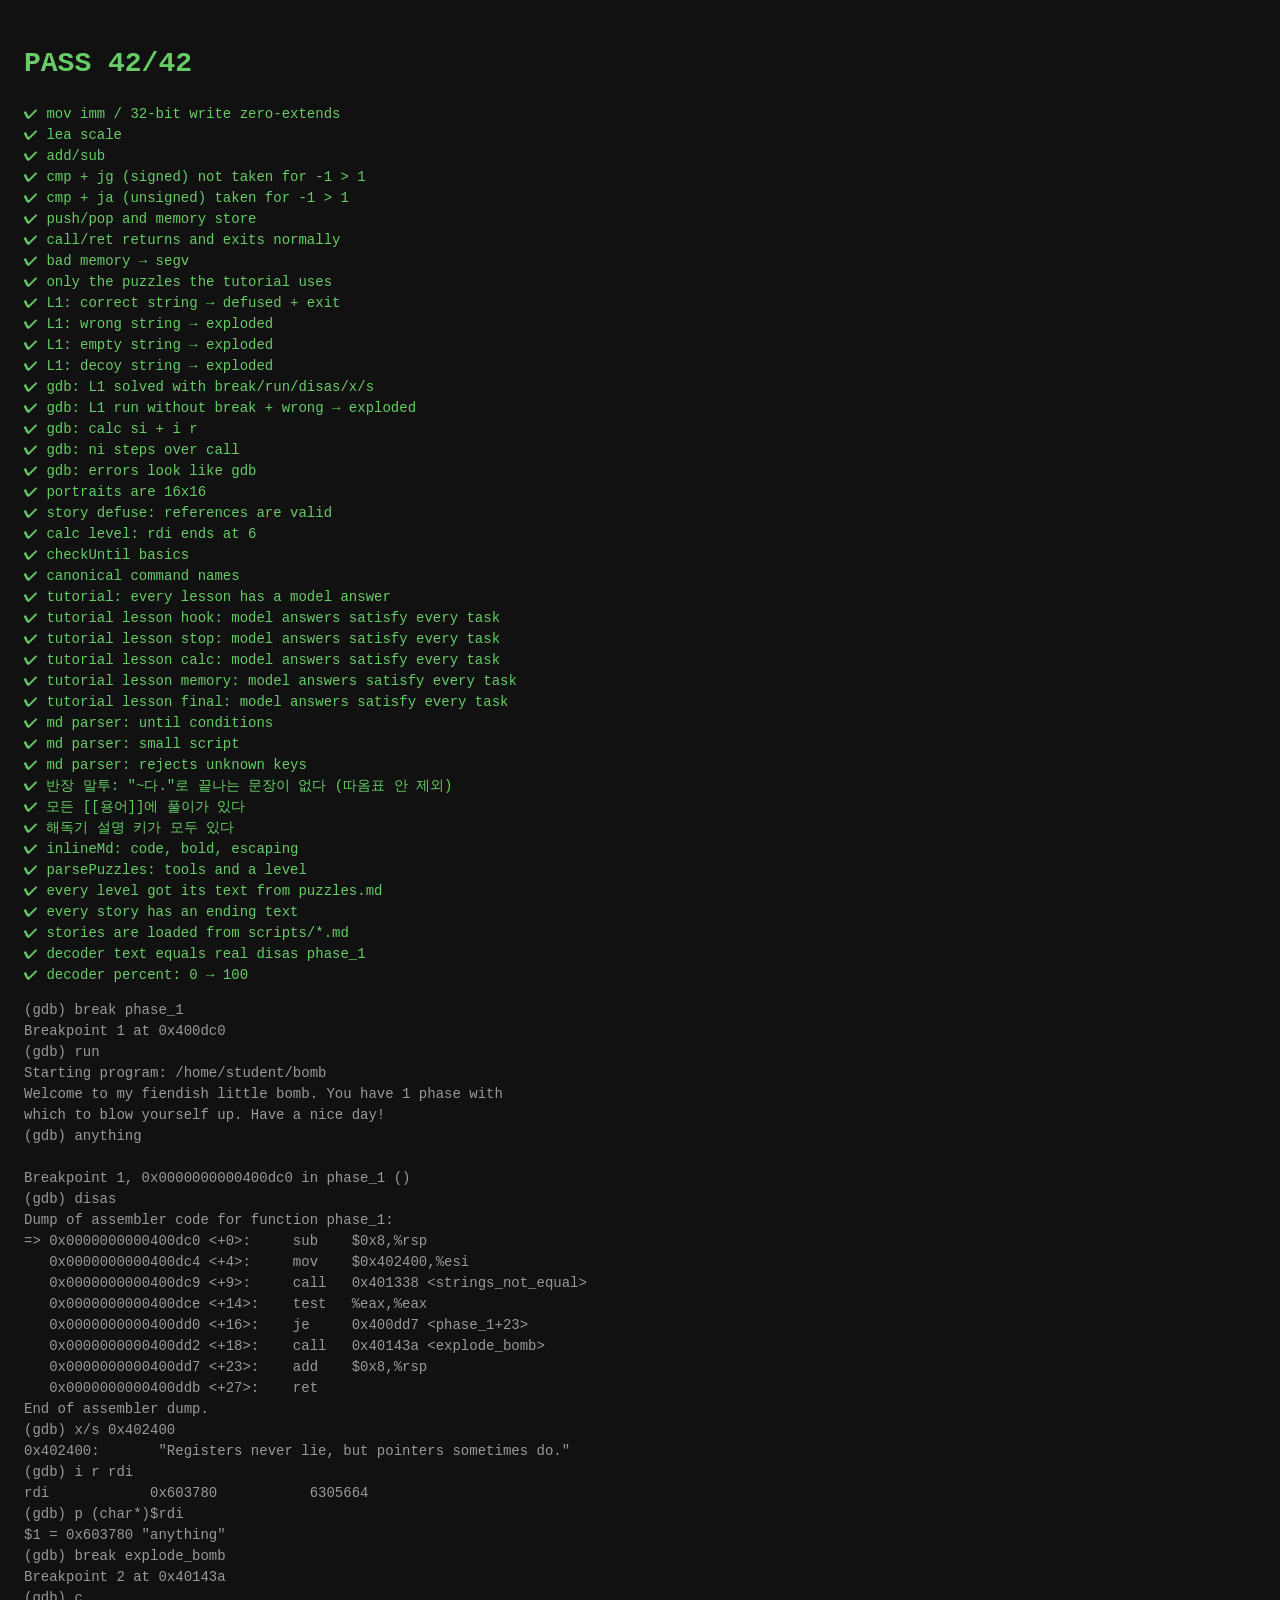
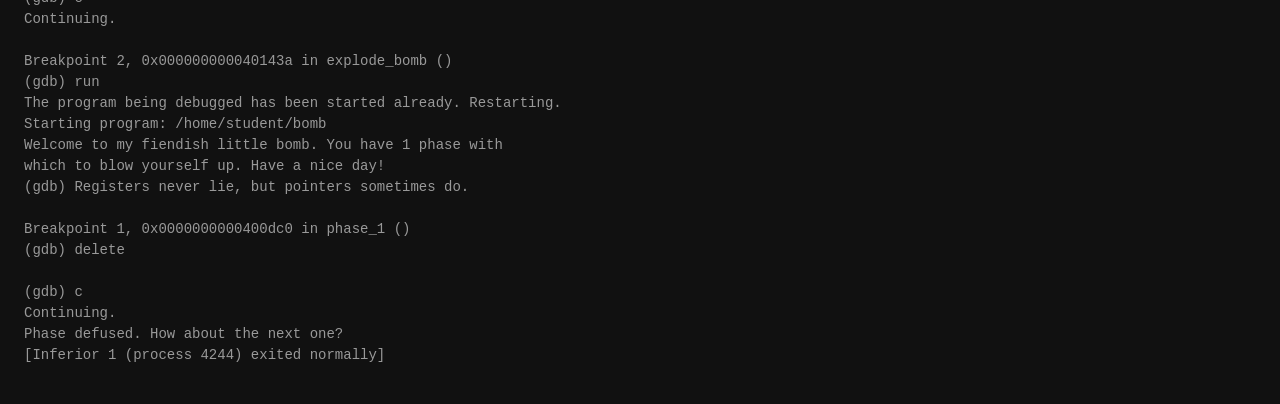
<file: tests/test.html>
<!doctype html>
<html lang="ko">
<head>
<meta charset="utf-8">
<title>Bomblab engine tests</title>
<style>
  body { font: 14px/1.5 ui-monospace, monospace; background: #111; color: #ddd; padding: 16px; }
  .pass { color: #6c6; } .fail { color: #f66; } pre { white-space: pre-wrap; color: #999; }
</style>
</head>
<body>
<h1 id="summary">running…</h1>
<div id="log"></div>
<script type="module">
import { assemble, CPU } from '../engine/cpu.js';
import { Gdb } from '../engine/gdb.js';
import { LEVELS, getLevel } from '../levels.js';
import { checkUntil, canonical, TOOLS } from '../terminal.js';
import { PHASE1, lineText, decodePercent, CONCEPT_NAMES, NOTE_KEYS } from '../decoder.js';

const results = [];
const log = document.getElementById('log');
function test(name, fn) {
  try { fn(); results.push({ name, ok: true }); }
  catch (e) { results.push({ name, ok: false, err: e.message }); }
}
function eq(a, b, msg = '') {
  if (a !== b) throw new Error(`${msg} expected ${String(b)} got ${String(a)}`);
}
function runProg(src, rodata = {}) {
  const cpu = new CPU(assemble(src, rodata));
  let r;
  do { r = cpu.step(); } while (r.status === 'ok');
  return { cpu, r };
}

// ---- T007: instruction unit tests ----
test('mov imm / 32-bit write zero-extends', () => {
  const { cpu } = runProg('main:\n mov $-1,%rax\n mov $0x5,%eax\n ret');
  eq(cpu.regs.rax, 5n);
});
test('lea scale', () => {
  const { cpu } = runProg('main:\n mov $0x4,%ecx\n lea 0x3(%rcx,%rcx,4),%eax\n ret');
  eq(cpu.regs.rax, 23n);
});
test('add/sub', () => {
  const { cpu } = runProg('main:\n mov $0xa,%eax\n add $0x5,%eax\n sub $0x14,%eax\n ret');
  eq(BigInt.asIntN(32, cpu.regs.rax), -5n);
});
test('cmp + jg (signed) not taken for -1 > 1', () => {
  const { cpu } = runProg('main:\n mov $-1,%eax\n mov $0x0,%ebx\n cmp $0x1,%eax\n jg .L1\n mov $0x7,%ebx\n.L1:\n ret');
  eq(cpu.regs.rbx, 7n);
});
test('cmp + ja (unsigned) taken for -1 > 1', () => {
  const { cpu } = runProg('main:\n mov $-1,%eax\n mov $0x0,%ebx\n cmp $0x1,%eax\n ja .L1\n mov $0x7,%ebx\n.L1:\n ret');
  eq(cpu.regs.rbx, 0n);
});
test('push/pop and memory store', () => {
  const { cpu } = runProg('main:\n mov $0x2a,%eax\n push %rax\n movl $0x3,(%rsp)\n pop %rbx\n ret');
  eq(cpu.regs.rbx, 3n);
});
test('call/ret returns and exits normally', () => {
  const { r, cpu } = runProg('main:\n call f\n add $0x1,%eax\n ret\nf:\n mov $0x9,%eax\n ret');
  eq(r.status, 'exit'); eq(cpu.regs.rax, 10n);
});
test('bad memory → segv', () => {
  const { r } = runProg('main:\n mov $0x0,%eax\n mov (%rax),%ebx\n ret');
  eq(r.status, 'segv');
});

// ---- T010: level tests ----
function playLevelInput(level, input) {
  const cpu = new CPU(assemble(level.asm, level.rodata));
  const events = [];
  for (;;) {
    const r = cpu.step();
    if (r.event) events.push(r.event);
    if (r.status === 'needInput') { cpu.provideInput(input); continue; }
    if (r.status !== 'ok') return { status: r.status, events };
  }
}
const L1 = getLevel(1), LC = getLevel('calc');
test('only the puzzles the tutorial uses', () => eq(LEVELS.map((l) => l.id).join(), '1,calc'));
test('L1: correct string → defused + exit', () => {
  const r = playLevelInput(L1, L1.answer);
  eq(r.status, 'exit'); eq(r.events.includes('defused'), true);
});
test('L1: wrong string → exploded', () => eq(playLevelInput(L1, 'hello').status, 'exploded'));
test('L1: empty string → exploded', () => eq(playLevelInput(L1, '').status, 'exploded'));
test('L1: decoy string → exploded', () => eq(playLevelInput(L1, L1.rodata[0x402440]).status, 'exploded'));

// ---- T013: gdb scenario tests ----
function session(level) {
  const g = new Gdb(assemble(level.asm, level.rodata), level);
  const all = [];
  const run = (cmd) => { const r = g.exec(cmd); all.push(`(gdb) ${cmd}\n${r.out}`); return r; };
  return { g, run, transcript: () => all.join('\n') };
}
let transcript1 = '';
test('gdb: L1 solved with break/run/disas/x/s', () => {
  const s = session(L1);
  eq(s.run('break phase_1').out, 'Breakpoint 1 at 0x400dc0');
  let r = s.run('run');
  eq(r.events.includes('input'), true, 'waits for input');
  r = s.run('anything');
  eq(r.events.includes('break'), true, 'hits breakpoint');
  r = s.run('disas');
  if (!r.out.includes('mov    $0x402400,%esi')) throw new Error('disas missing mov: ' + r.out);
  if (!r.out.includes('=> 0x0000000000400dc0 <+0>:')) throw new Error('disas missing cursor');
  r = s.run('x/s 0x402400');
  eq(r.out, `0x402400:\t"${L1.answer}"`);
  r = s.run('i r rdi');
  if (!r.out.startsWith('rdi            0x603780')) throw new Error(r.out);
  r = s.run('p (char*)$rdi');
  eq(r.out, '$1 = 0x603780 "anything"');
  r = s.run('break explode_bomb');
  r = s.run('c');
  eq(r.events.includes('break'), true, 'caught by explode_bomb breakpoint');
  r = s.run('run');
  r = s.run(L1.answer);
  eq(r.events.includes('break'), true);
  s.run('delete');
  r = s.run('c');
  eq(r.events.includes('defused'), true); eq(r.events.includes('exited'), true);
  transcript1 = s.transcript();
});
test('gdb: L1 run without break + wrong → exploded', () => {
  const s = session(L1);
  s.run('run');
  eq(s.run('nope').events.includes('exploded'), true);
});
test('gdb: calc si + i r', () => {
  const s = session(LC);
  s.run('break calc'); s.run('run');
  s.run('si 2');
  const r = s.run('i r rax');
  if (!r.out.startsWith('rax            0x8                8')) throw new Error(r.out);
  s.run('ni'); s.run('ni');
  eq(s.run('p $rdi').out, '$1 = 6');
  eq(s.run('p/x $rax').out, '$2 = 0x8');
});
test('gdb: ni steps over call', () => {
  const s = session(LC);
  s.run('break main'); s.run('run'); s.run('si');
  const r = s.run('ni');
  if (!r.out.includes('in main ()')) throw new Error(r.out);
});
test('gdb: errors look like gdb', () => {
  const s = session(LC);
  eq(s.run('si').out, 'The program is not being run.');
  eq(s.run('foo').out, 'Undefined command: "foo".  Try "help".');
  eq(s.run('break nope').out, 'Function "nope" not defined.');
  eq(s.run('i r').out, 'The program has no registers now.');
});

// ---- 002 T015: story script validation ----
const { STORIES } = await import('../story.js');
const { SCENES, PORTRAITS } = await import('../art.js');
test('portraits are 16x16', () => {
  for (const [id, p] of Object.entries(PORTRAITS)) {
    eq(p.rows.length, 16, id + ' rows');
    p.rows.forEach((r, i) => eq(r.length, 16, `${id} row ${i}`));
  }
});
for (const s of Object.values(STORIES)) {
  test(`story ${s.id}: references are valid`, () => {
    for (const c of Object.values(s.chars)) if (c.sprite && !PORTRAITS[c.sprite]) throw new Error('missing sprite ' + c.sprite);
    if (!s.chars[s.guide]) throw new Error('missing guide');
    if (!SCENES[s.cover]) throw new Error('missing cover');
    let scene = null;
    const looked = new Set();
    const levelsUsed = new Set();
    for (const step of s.script) {
      if (step.scene) { if (!SCENES[step.scene]) throw new Error('missing scene ' + step.scene); scene = step.scene; }
      if ('say' in step && step.say && !s.chars[step.say]) throw new Error('unknown speaker ' + step.say);
      if (step.quiz && !(step.quiz.answer < step.quiz.options.length)) throw new Error('bad quiz');
      if (step.investigate) {
        const ends = step.investigate.spots.filter((sp) => sp.kind !== 'look' || sp.ends);
        if (!ends.length) throw new Error('investigation cannot end');
        for (const sp of step.investigate.spots) {
          if (!SCENES[scene].spots[sp.at]) throw new Error(`spot ${sp.at} not in scene ${scene}`);
          if (sp.kind === 'look') looked.add(sp.id || sp.at);
          if (sp.kind === 'terminal') { if (!getLevel(sp.level)) throw new Error('bad level ' + sp.level); levelsUsed.add(sp.level); }
          for (const r of sp.requires || []) if (!step.investigate.spots.some((x) => (x.id || x.at) === r && x.kind === 'look')) throw new Error(`requires ${r} not lookable here`);
          if (sp.requires && !sp.locked) throw new Error(`spot ${sp.at} needs locked lines`);
          if (sp.lesson) {
            for (const t of sp.lesson.tasks) {
              for (const u of t.unlock || []) if (!TOOLS[u]) throw new Error('unknown tool ' + u);
              if (!t.until && !t.predict && !t.ack) throw new Error(`lesson ${sp.lesson.id}: task without until/predict/ack`);
              if (t.predict && !(t.predict.answer < t.predict.options.length)) throw new Error('bad predict');
            }
          }
        }
      }
    }
    eq([...levelsUsed].sort().join(), [...s.levels].sort().join(), 'story.levels matches levels used');
    eq(s.script.at(-1).ending, true, 'ends with ending');
  });
}

// ---- 003 T013: tutorial ----
test('calc level: rdi ends at 6', () => {
  const Lc = getLevel('calc');
  const cpu = new CPU(assemble(Lc.asm));
  let r; do { r = cpu.step(); } while (r.status === 'ok');
  eq(cpu.regs.rdi, 6n); eq(Lc.check('6'), true); eq(Lc.check('8'), false);
});
test('checkUntil basics', () => {
  const g = new Gdb(assemble(getLevel('calc').asm), getLevel('calc'));
  eq(checkUntil({ event: 'break' }, { events: [], gdb: g }), false);
  g.exec('break calc'); const r = g.exec('run');
  eq(checkUntil({ event: 'break', at: 'calc' }, { events: r.events, gdb: g }), true);
  eq(checkUntil({ event: 'break', at: 'main' }, { events: r.events, gdb: g }), false);
  g.exec('si');
  eq(checkUntil({ reg: 'rax', eq: 5 }, { gdb: g }), true);
  eq(checkUntil({ cmd: '^(p|print)\\s+\\$rdi$' }, { line: 'p $rdi', gdb: g }), true);
  eq(checkUntil({ cmd: '^x/s', out: 'Registers' }, { line: 'x/s 0', out: 'Cannot access', gdb: g }), false);
  eq(checkUntil({ answer: true }, { gdb: g, answered: true }), true);
});
test('canonical command names', () => {
  eq(canonical('si 3'), 'stepi'); eq(canonical('x/s 0x1'), 'x'); eq(canonical('b phase_1'), 'break'); eq(canonical('disas'), 'disassemble');
});

// Model answers for each tutorial task: array of commands, or null for predict/ack.
const MODEL = {
  hook: [['run'], ['abc'], null],
  stop: [['break phase_1'], ['run'], ['abc'], null, ['continue'], null],
  calc: [['break calc', 'run'], null, ['si'], null, null, ['si'], null, ['si'], ['si'], ['p $rdi'], ['answer 6']],
  memory: [['x/s 0x402440'], null, ['run', 'abc'], ['p $rdi'], null, ['x/s $rdi'], null],
  final: [['break phase_1', 'run', 'abc', 'disas'], null, ['x/s 0x402400'], null, ['run', L1.answer, 'c']],
};
{
  const story = STORIES.defuse;
  const sessionsSim = new Map();
  const lessons = story.script.filter((s) => s.investigate).flatMap((s) => s.investigate.spots).filter((sp) => sp.lesson);
  test('tutorial: every lesson has a model answer', () => eq(lessons.map((l) => l.lesson.id).join(), Object.keys(MODEL).join()));
  for (const sp of lessons) {
    test(`tutorial lesson ${sp.lesson.id}: model answers satisfy every task`, () => {
      const key = sp.lesson.session;
      if (!sessionsSim.has(key)) sessionsSim.set(key, new Gdb(assemble(getLevel(sp.level).asm, getLevel(sp.level).rodata), getLevel(sp.level)));
      const g = sessionsSim.get(key);
      const steps = MODEL[sp.lesson.id];
      eq(steps.length, sp.lesson.tasks.length, 'model length');
      sp.lesson.tasks.forEach((task, i) => {
        if (!task.until) { if (steps[i] !== null) throw new Error(`task ${i} expects null`); return; }
        let ok = false;
        for (const line of steps[i]) {
          let r = { out: '', events: [] }, answered = false;
          if (line.startsWith('answer ')) answered = getLevel(sp.level).check(line.slice(7));
          else r = g.exec(line);
          if (checkUntil(task.until, { line, out: r.out, events: r.events, gdb: g, answered })) ok = true;
        }
        if (!ok) throw new Error(`task ${i} (${task.goal || ''}) not satisfied`);
      });
    });
  }
}

// ---- 003 T021: script markdown parser ----
const { parseScript, parseUntil } = await import('../scriptmd.js');
test('md parser: until conditions', () => {
  const u = parseUntil('event=break at=phase_1 cmd=`^x/s\\s+0x1$` running reg=rax eq=5');
  eq(u.event, 'break'); eq(u.at, 'phase_1'); eq(u.cmd, '^x/s\\s+0x1$'); eq(u.running, true); eq(u.eq, 5);
});
test('md parser: small script', () => {
  const s = parseScript(`# t
## 메모
반장: 이 줄은 메모 섹션이라 무시된다
## 설정
- id: t
- 레벨: calc, 1
- 힌트머리: 무전:
## 캐릭터
- chief: 반장 (초상화 chief)
## 대본
### 장면: van
> 주석은 무시
반장: 첫 대사
내레이션: 둘째: 콜론이 있어도 됨
### 조사: 조사하자
#### 살펴보기 note@map: 쪽지
단서: 제목 | 내용
반장: 쪽지다
#### 컴퓨터 laptop: 노트북
레벨: calc
필요: note
잠김:
반장: 쪽지부터
레슨: L
##### 과제
도구: run
반장: 쳐 봐
완료: event=input
##### 예측
질문: 몇?
보기: 1 | *2
정답: 응
오답: 아냐
해제 후:
반장: 끝
### 대사
반장: 조사 뒤 대사
### 퀴즈
화자: 반장
질문: q
보기: *a | b
정답: r
오답: w
반장: 퀴즈 뒤 대사
### 엔딩
`);
  eq(s.hintLead, '무전: ');
  eq(s.levels.join(), 'calc,1');
  eq(s.script.length, 8);
  eq(s.script[2].text, '둘째: 콜론이 있어도 됨');
  eq(s.script[2].say, null);
  const [note, pc] = s.script[3].investigate.spots;
  eq(note.id, 'note'); eq(note.at, 'map'); eq(note.clue.text, '내용');
  eq(pc.requires.join(), 'note'); eq(pc.locked[0].text, '쪽지부터'); eq(pc.after[0].text, '끝');
  eq(pc.lesson.tasks.length, 2); eq(pc.lesson.tasks[1].predict.answer, 1);
  eq(s.script[4].text, '조사 뒤 대사');
  eq(s.script[5].quiz.answer, 0);
  eq(s.script[6].text, '퀴즈 뒤 대사');
});
test('md parser: rejects unknown keys', () => {
  let threw = false;
  try { parseScript('## 캐릭터\n- a: A\n## 대본\n### 이상한단계\n'); } catch { threw = true; }
  eq(threw, true);
});
// ---- 004: 반장 말투 ----
function tutorialTexts(s) {
  const out = [];
  const push = (where, t) => { if (t) out.push([where, t]); };
  push('소개', s.tagline); push('오답', s.wrongAnswer); push('잠긴도구', s.lockedTool);
  s.explode.forEach((t) => push('폭발', t));
  for (const [k, v] of Object.entries(s.glossary || {})) push('용어 ' + k, v);
  for (const [k, v] of Object.entries(s.decoderNotes || {})) push('해독기 ' + k, v);
  for (const st of s.script) {
    if ('say' in st) push('대사', st.text);
    if (st.line) push('해독기 설명', st.line);
    if (st.quiz) ['question', 'right', 'wrong'].forEach((k) => push('퀴즈', st.quiz[k]));
    for (const sp of st.investigate?.spots || []) {
      [...(sp.lines || []), ...(sp.locked || []), ...(sp.after || [])].forEach((l) => push('사물 ' + sp.at, l.text));
      if (sp.clue) push('단서', sp.clue.text);
      for (const t of sp.lesson?.tasks || []) {
        ['say', 'goal', 'hint'].forEach((k) => push(`과제 ${sp.lesson.id}.${k}`, t[k]));
        if (t.predict) ['q', 'right', 'wrong'].forEach((k) => push(`예측 ${sp.lesson.id}`, t.predict[k]));
      }
    }
  }
  return out;
}
test('반장 말투: "~다."로 끝나는 문장이 없다 (따옴표 안 제외)', () => {
  const bad = [];
  for (const [where, text] of tutorialTexts(STORIES.defuse)) {
    const noQuotes = text.replace(/"[^"]*"/g, '""');
    for (const sentence of noQuotes.split(/(?<=[.!?…])\s+/)) {
      if (/다[.!]?$/.test(sentence.trim())) bad.push(`${where}: ${sentence.trim()}`);
    }
  }
  if (bad.length) throw new Error(bad.slice(0, 5).join(' / '));
});
test('모든 [[용어]]에 풀이가 있다', () => {
  const missing = new Set();
  for (const [, text] of tutorialTexts(STORIES.defuse)) {
    for (const m of text.matchAll(/\[\[(.+?)\]\]/g)) if (!STORIES.defuse.glossary[m[1]]) missing.add(m[1]);
  }
  eq([...missing].join(), '');
});
test('해독기 설명 키가 모두 있다', () => {
  eq(NOTE_KEYS.filter((k) => !STORIES.defuse.decoderNotes[k]).join(), '');
});

// ---- 005: 퍼즐 글은 scripts/puzzles.md ----
const { parsePuzzles, inlineMd } = await import('../scriptmd.js');
test('inlineMd: code, bold, escaping', () => {
  eq(inlineMd('`answer <값>`으로 **꼭** 제출'), '<code>answer &lt;값&gt;</code>으로 <b>꼭</b> 제출');
  eq(inlineMd('`a*b` AT&T'), '<code>a*b</code> AT&amp;T');
});
test('parsePuzzles: tools and a level', () => {
  const p = parsePuzzles('## 도구함\n- run: run | 실행\n## 퍼즐: 7\n제목: T\n목표: `x`\n추천 명령: a, b c\n힌트: h1\n힌트: h2\n### 카드: C: 제목\n- **굵게** 하나\n- 둘\n## 메모\n- 무시: 됨');
  eq(p.tools.run.join('|'), 'run|실행');
  const lv = p.levels[7];
  eq(lv.title, 'T'); eq(lv.goal, '<code>x</code>'); eq(lv.walkthrough.join('|'), 'a|b c');
  eq(lv.hints.length, 2); eq(lv.card.title, 'C: 제목'); eq(lv.card.body, '<ul><li><b>굵게</b> 하나</li><li>둘</li></ul>');
});
test('every level got its text from puzzles.md', () => {
  for (const lv of LEVELS) {
    for (const k of ['title', 'goal']) if (!lv[k]) throw new Error(`${lv.id}.${k} 없음`);
    if (!lv.hints.length || !lv.walkthrough.length || !lv.card.body.includes('<li>')) throw new Error(`${lv.id} 글 누락`);
  }
  eq(Object.keys(TOOLS).join(), 'run,break,continue,stepi,print,info,x,disassemble');
});
test('every story has an ending text', () => {
  for (const s of Object.values(STORIES)) if (!s.endingText) throw new Error(s.id + ' 엔딩문구 없음');
});

test('stories are loaded from scripts/*.md', () => {
  eq(Object.keys(STORIES).join(), 'defuse');
  eq(STORIES.defuse.tutorial, true);
});

// ---- decoder ----
test('decoder text equals real disas phase_1', () => {
  const g = new Gdb(assemble(L1.asm, L1.rodata), L1);
  const lines = g.exec('disas phase_1').out.split('\n').slice(1, -1)
    .map((l) => l.replace(/^(=> | {3})/, '').replace(/^0x0+([0-9a-f]+)/, '0x$1'));
  eq(PHASE1.map(lineText).join('\n'), lines.join('\n'));
});
test('decoder percent: 0 → 100', () => {
  if (decodePercent(new Set(['hook'])) >= 10) throw new Error('should start near 0');
  eq(decodePercent(new Set(Object.keys(CONCEPT_NAMES))), 100);
  const used = new Set(STORIES.defuse.script.filter((s) => s.decoder).flatMap((s) => s.decoder));
  used.add('hook');
  eq(decodePercent(used), 100, 'tutorial reaches 100%');
});

// ---- report ----
const failed = results.filter((r) => !r.ok);
document.getElementById('summary').textContent = failed.length ? `FAIL ${failed.length}/${results.length}` : `PASS ${results.length}/${results.length}`;
document.getElementById('summary').className = failed.length ? 'fail' : 'pass';
for (const r of results) {
  const d = document.createElement('div');
  d.className = r.ok ? 'pass' : 'fail';
  d.textContent = (r.ok ? '✔ ' : '✘ ') + r.name + (r.err ? ' — ' + r.err : '');
  log.appendChild(d);
}
const pre = document.createElement('pre');
pre.textContent = transcript1;
log.appendChild(pre);
window.__results = results;
</script>
</body>
</html>
</file>
